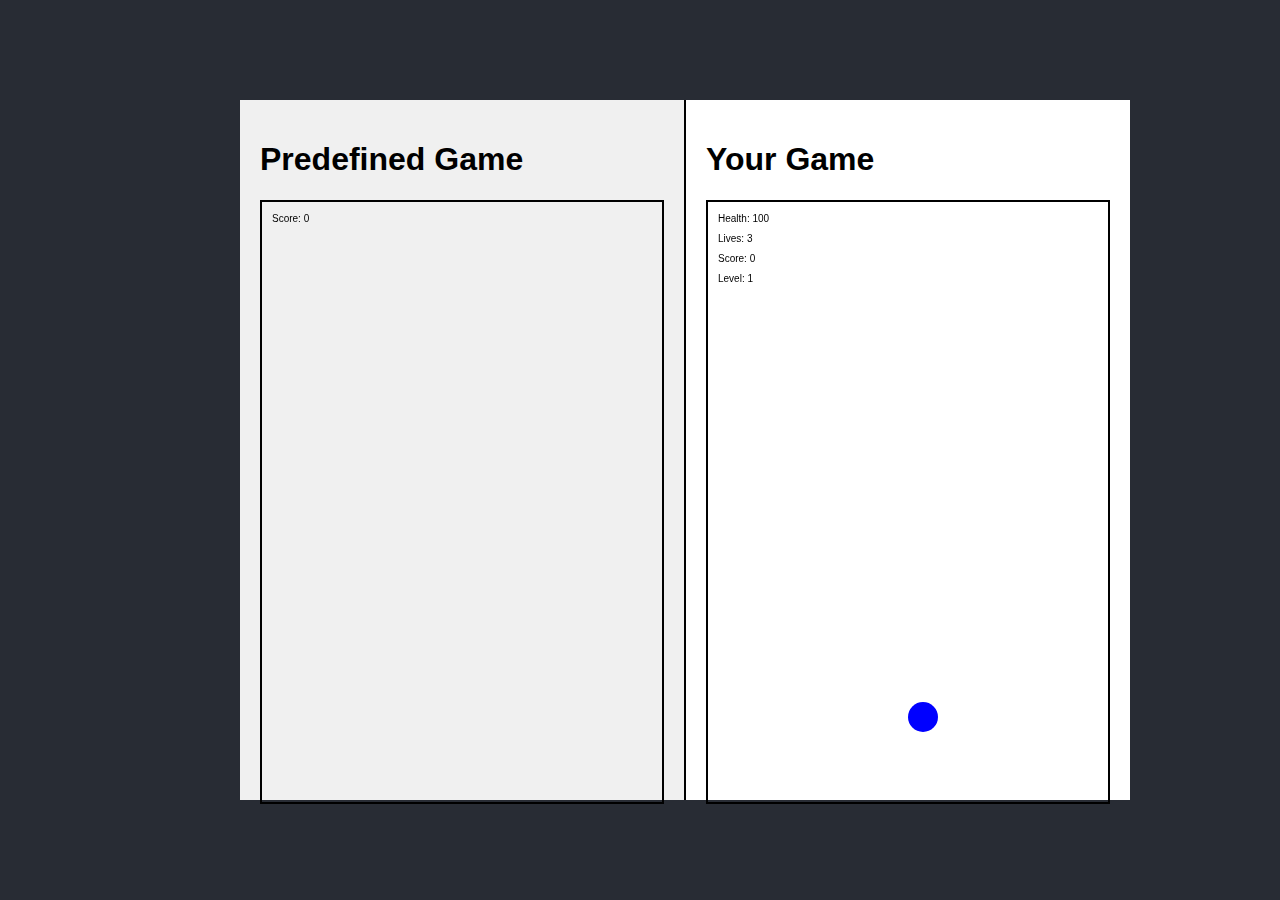
<file: duel_game.html>
<!DOCTYPE html>
<html lang="en">
<head>
    <meta charset="UTF-8">
    <meta name="viewport" content="width=device-width, initial-scale=1.0">
    <title>Shape Shifting Duel Game</title>
    <style>
        body {
            margin: 0;
            font-family: Arial, sans-serif;
            display: flex;
            justify-content: center;
            align-items: center;
            height: 100vh;
            background-color: #282c34;
        }

        .container {
            display: flex;
            width: 800px;
            height: 700px;
        }

        .predefined-game, .user-game {
            flex: 1;
            padding: 20px;
            box-sizing: border-box;
        }

        .predefined-game {
            background-color: #f0f0f0;
            border-right: 2px solid #000;
        }

        .user-game {
            background-color: #ffffff;
        }

        canvas {
            border: 2px solid #000;
        }
    </style>
</head>
<body>
    <div class="container">
        <div class="predefined-game" id="predefinedGame">
            <h1>Predefined Game</h1>
            <canvas id="predefinedCanvas" width="400" height="600"></canvas>
        </div>
        <div class="user-game" id="userGame">
            <h1>Your Game</h1>
            <canvas id="userCanvas" width="400" height="600"></canvas>
        </div>
    </div>
    <script src="duel_game.js"></script>
</body>
</html>
</file>
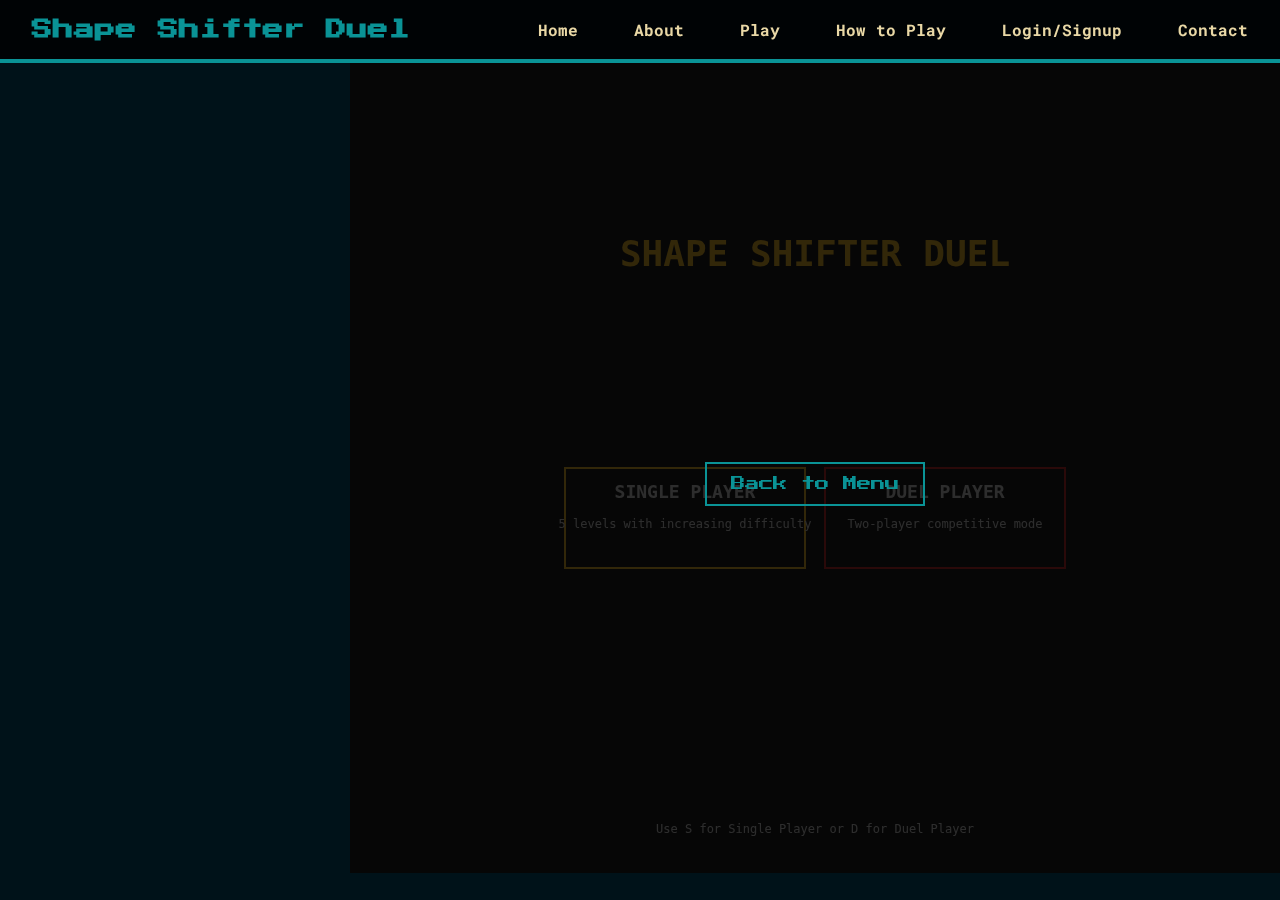
<file: game.html>
<!DOCTYPE html>
<html lang="en">
<head>
    <meta charset="UTF-8">
    <meta name="viewport" content="width=device-width, initial-scale=1.0">
    <title>Shape Shifter Duel - Game</title>
    <link rel="stylesheet" href="styles.css">
    <link href="https://fonts.googleapis.com/css2?family=Press+Start+2P&family=Roboto+Mono&display=swap" rel="stylesheet">
</head>
<body class="game-active">
    <header>
        <div class="logo-container">
            <h1 class="site-title">Shape Shifter Duel</h1>
        </div>
        <nav>
            <ul class="nav-links">
                <li><a href="index.html">Home</a></li>
                <li><a href="about.html">About</a></li>
                <li><a href="play.html">Play</a></li>
                <li><a href="how-to-play.html">How to Play</a></li>
                <li><a href="login.html">Login/Signup</a></li>
                <li><a href="contact.html">Contact</a></li>
            </ul>
        </nav>
    </header>

    <main class="fullscreen-game">
        <div class="game-view">
            <canvas id="gameCanvas"></canvas>
            <div class="game-overlay" id="game-overlay">
                <div id="game-message"></div>
                <button id="back-btn" class="btn btn-secondary">Back to Menu</button>
            </div>
        </div>
    </main>

   <!-- Game Scripts -->
   <script src="gameColors.js"></script>
   <script src="level.js"></script>
   <script src="gameUI.js"></script>
   <script src="levelTransition.js"></script>
   <script src="combatMode.js"></script>
   <script src="duelMode.js"></script>
   <script src="game.js"></script>
   
   <script>
       // Game interface handling
       document.addEventListener('DOMContentLoaded', function() {
           // Get elements
           const singlePlayerBtn = document.getElementById('single-player-btn');
           const duelPlayerBtn = document.getElementById('duel-player-btn');
           const startGameBtn = document.getElementById('start-game-btn');
           const backBtn = document.getElementById('back-btn');
           const levelButtons = document.querySelectorAll('.level-btn');
           const playerTwo = document.querySelector('.player-two');
           const gameCanvas = document.getElementById('gameCanvas');
           const gameOverlay = document.getElementById('game-overlay');
           const gameStatus = document.getElementById('game-status');
           const welcomeMessage = document.getElementById('welcome-message');
           
           // Set initial game mode and level
           let gameMode = 'single';
           let selectedLevel = 1;
           
           // Check if user is logged in (from localStorage)
           const user = localStorage.getItem('currentUser');
           if (user) {
               try {
                   const userData = JSON.parse(user);
                   welcomeMessage.textContent = `Welcome, ${userData.username}!`;
               } catch (e) {
                   welcomeMessage.textContent = '';
               }
           }
           
           // Set canvas to full size
           function resizeCanvas() {
               const gameView = document.querySelector('.game-view');
               gameCanvas.width = gameView.offsetWidth;
               gameCanvas.height = gameView.offsetHeight;
           }
           
           // Initial resize and on window resize
           resizeCanvas();
           window.addEventListener('resize', resizeCanvas);
           
           // Mode selection
           singlePlayerBtn.addEventListener('click', function() {
               gameMode = 'single';
               singlePlayerBtn.classList.add('active');
               duelPlayerBtn.classList.remove('active');
               playerTwo.style.display = 'none';
               document.getElementById('level-selector').style.display = 'block';
           });
           
           duelPlayerBtn.addEventListener('click', function() {
               gameMode = 'duel';
               duelPlayerBtn.classList.add('active');
               singlePlayerBtn.classList.remove('active');
               playerTwo.style.display = 'block';
               document.getElementById('level-selector').style.display = 'block';
           });
           
           // Level selection
           levelButtons.forEach(button => {
               button.addEventListener('click', function() {
                   selectedLevel = parseInt(this.getAttribute('data-level'));
                   levelButtons.forEach(btn => btn.classList.remove('active'));
                   this.classList.add('active');
               });
           });
           
           // Activate first level button by default
           levelButtons[0].classList.add('active');
           
           // Start game
           startGameBtn.addEventListener('click', function() {
               const gameModeSelector = document.querySelector('.game-mode-selector');
               gameModeSelector.style.display = 'none';
               gameOverlay.style.display = 'none';
               
               // Initialize game with selected mode and level
               if (gameMode === 'single') {
                   // Initialize single player game at specific level
                   window.game.startSinglePlayerGame(selectedLevel);
               } else {
                   // Initialize duel mode
                   window.game.startDuelGame(selectedLevel);
               }
               
               // Add game-active class to hide footer during gameplay
               document.body.classList.add('game-active');
               
               // Focus on canvas for keyboard input
               gameCanvas.focus();
           });
           
           // Back button
           backBtn.addEventListener('click', function() {
               const gameModeSelector = document.querySelector('.game-mode-selector');
               gameModeSelector.style.display = 'block';
               gameOverlay.style.display = 'none';
               
               // Stop the current game
               if (window.game) {
                   window.game.stopGame();
               }
               
               // Remove game-active class to show footer again
               document.body.classList.remove('game-active');
           });
           
           // Hide overlay initially
           gameOverlay.style.display = 'none';
           
           // Global event to show game over
           window.addEventListener('game-over', function(e) {
               gameOverlay.style.display = 'flex';
               document.getElementById('game-message').textContent = e.detail.message;
           });
       });
   </script>
</body>
</html>
</file>
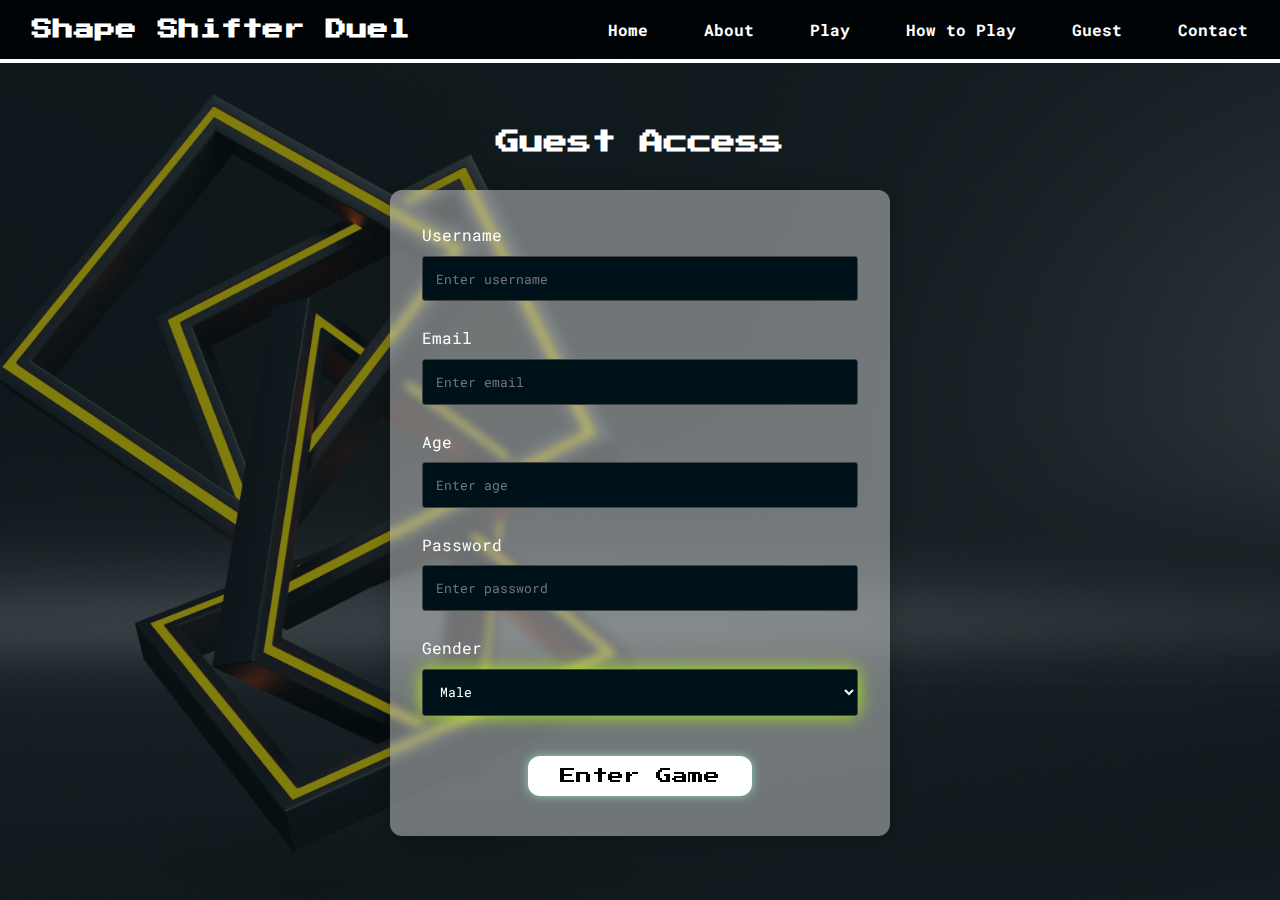
<file: login.html>
<!DOCTYPE html>
<html lang="en">
<head>
  <meta charset="UTF-8" />
  <meta name="viewport" content="width=device-width, initial-scale=1.0"/>
  <title>Shape Shifter Duel - Guest Access</title>
  <link rel="stylesheet" href="styles.css"/>
  <link href="https://fonts.googleapis.com/css2?family=Press+Start+2P&family=Roboto+Mono&display=swap" rel="stylesheet"/>
  <style>
    :root {
      --primary-color: #001219;
      --accent-color: #ffffff;
      --text-color: #ffffff;
      --health-red: #9B2226;
      --success-green: #94D2BD;
      --link-hover: #EE9B00;
      --background-dark: #001219;
      --text-light: #ffffff;
      --warning-yellow: #CA6702;
      --danger-red: #ffffff;
    }
    input[type="text"],
input[type="email"],
input[type="number"],
input[type="password"],
select {
  transition: all 0.3s ease;
  background-color: var(--primary-color);
  color: var(--text-color);
  border: 1px solid #000000;
  font-family: 'Roboto Mono', monospace;
  padding: 0.8rem;
  border-radius: 6px;
  width: 100%;
}

input:focus,
input:valid,
select:focus,
select:valid {
  background-color: #ffffff;
  box-shadow: 0 0 18px rgb(187, 255, 0);
  border: 3px solid var(--success-green);
  outline:#ffffff;
}
input[type="text"],
input[type="email"],
input[type="number"],
input[type="password"],
select {
  transition: all 0.3s ease;
  background-color: var(--primary-color);
  color: var(--text-color);
  border: 1px solid #000000;
  font-family: 'Roboto Mono', monospace;
  padding: 0.8rem;
  border-radius: 6px;
  width: 100%;
}

/* When focused OR filled */
input:focus,
input:not(:placeholder-shown),
select:focus,
select:valid {
  background-color: #e5ffcc;
  box-shadow: 0 0 18px rgba(187, 255, 0, 0.8);
  border: 3px solid var(--success-green);
  outline: none;
}
.form-actions {
  display: flex;
  justify-content: center;
  margin-top: 1rem;
}

.btn.btn-primary {
  padding: 0.75rem 2rem;
  font-size: 1rem;
  border-radius: 12px;
  cursor: pointer;
  background-color: rgb(255, 255, 255);
  color: #000;
  font-family: 'Press Start 2P', cursive;
  border: none;
  transition: all 0.3s ease;
  box-shadow: 0 0 10px var(--success-green);
}

.btn.btn-primary:hover {
  transform: scale(1.5);
  box-shadow: 0 0 20px gold;
  background-color: rgb(0, 98, 85);
}

.btn.btn-primary:active {
  transform: scale(0.95);
  box-shadow: 0 0 25px #bbff00;
  background-color: #bbff00;
  color: #000;
}


  </style>
</head>
<body>
  <header>
    <div class="logo-container">
      <h1 class="site-title">Shape Shifter Duel</h1>
    </div>
    <nav>
      <ul class="nav-links">
        <li><a href="index.html">Home</a></li>
        <li><a href="about.html">About</a></li>
        <li><a href="play.html">Play</a></li>
        <li><a href="how-to-play.html">How to Play</a></li>
        <li><a href="login.html" class="active">Guest</a></li>
        <li><a href="contact.html">Contact</a></li>
      </ul>
    </nav>
  </header>

  <main style="position: relative; overflow: hidden;">
    <div style="
      position: absolute;
      top: 0; left: 0; right: 0; bottom: 0;
      background-image: url('modern-geometric.jpg');
      background-size: cover;
      background-position: center;
      background-repeat: no-repeat;
      background-color: beige;
      background-attachment: fixed;
      opacity: 0.5;
      z-index: 0;
    "></div>

    <section class="auth-section" style="position: relative; z-index: 1;">
      <div class="container">
        <h2>Guest Access</h2>

        <div class="auth-container" style="
          background: rgba(255, 255, 255, 0.4);
          padding: 2rem;
          border-radius: 12px;
          box-shadow: 0 0 20px rgba(0, 0, 0, 0.2);
          max-width: 500px;
          margin: 0 auto;
          backdrop-filter: blur(4px);
        ">
         <form id="guest-form" style="display: flex; flex-direction: column; gap: 0rem;">
            <div class="form-group">
              <label for="guest-username">Username</label>
              <input type="text" id="guest-username" name="username" placeholder="Enter username" required>
            </div>
          
            <div class="form-group">
              <label for="guest-email">Email</label>
              <input type="email" id="guest-email" name="email" placeholder="Enter email" required>
            </div>
          
            <div class="form-group" style="display: flex; flex-direction: column;">
              <label for="guest-age">Age</label>
              <input type="number" id="guest-age" name="age" placeholder="Enter age" required min="1"
                style="width: 200px; padding: 0.5rem; border-radius: 8px; border: 1px solid #000000;width: 100%;
                padding: 0.8rem;
                background-color: var(--primary-color);
                border: 1px solid #444;
                color: var(--text-color);
                border-radius: 3px;
                font-family: 'Roboto Mono', monospace;">
            </div>
          
            <div class="form-group">
              <label for="guest-password">Password</label>
              <input type="password" id="guest-password" name="password" placeholder="Enter password" required>
            </div>
          
            <div class="form-group">
              <label for="guest-gender">Gender</label>
              <select id="guest-gender" name="gender" required style="padding: 0.5rem; border-radius: 8px;width: 100%;
              padding: 0.8rem;
              background-color: var(--primary-color);
              border: 1px solid #444;
              color: var(--text-color);
              border-radius: 3px;
              font-family: 'Roboto Mono', monospace;">
                <option value="male">Male</option>
                <option value="female">Female</option>
                <option value="nonbinary">Non-binary</option>
                <option value="prefer-not">Prefer not to say</option>
              </select>
            </div>
          
            <div class="form-actions" style="text-align: center; margin-top: 0.5rem;">
              <button type="submit" class="btn btn-primary"
                style="align-items: center; justify-content: center; padding: 0.75rem 2rem; font-size: 1rem; border-radius: 12px; cursor: pointer;">
                Enter Game
              </button>
            </div>
          </form>
           
        </div>
      </div>
    </section>
  </main>

  <script>
    document.addEventListener('DOMContentLoaded', function () {
      const guestForm = document.getElementById('guest-form');

      guestForm.addEventListener('submit', function (e) {
        e.preventDefault();

        const username = document.getElementById('guest-username').value.trim();
        const email = document.getElementById('guest-email').value.trim();
        const age = document.getElementById('guest-age').value;
        const password = document.getElementById('guest-password').value;
        const gender = document.getElementById('guest-gender').value;

        if (!username || !email || !age || !password || !gender) {
          alert("Please fill in all fields.");
          return;
        }

        const guestUser = {
          id: 'guest_' + Date.now(),
          username,
          email,
          age,
          gender,
          password,
          level: 1,
          highScore: 0,
          guest: true
        };

        localStorage.setItem('currentUser', JSON.stringify(guestUser));

        // Redirect to the main page (or game)
        window.location.href = 'index.html';
      });
    });
  </script>
</body>
</html>
</file>
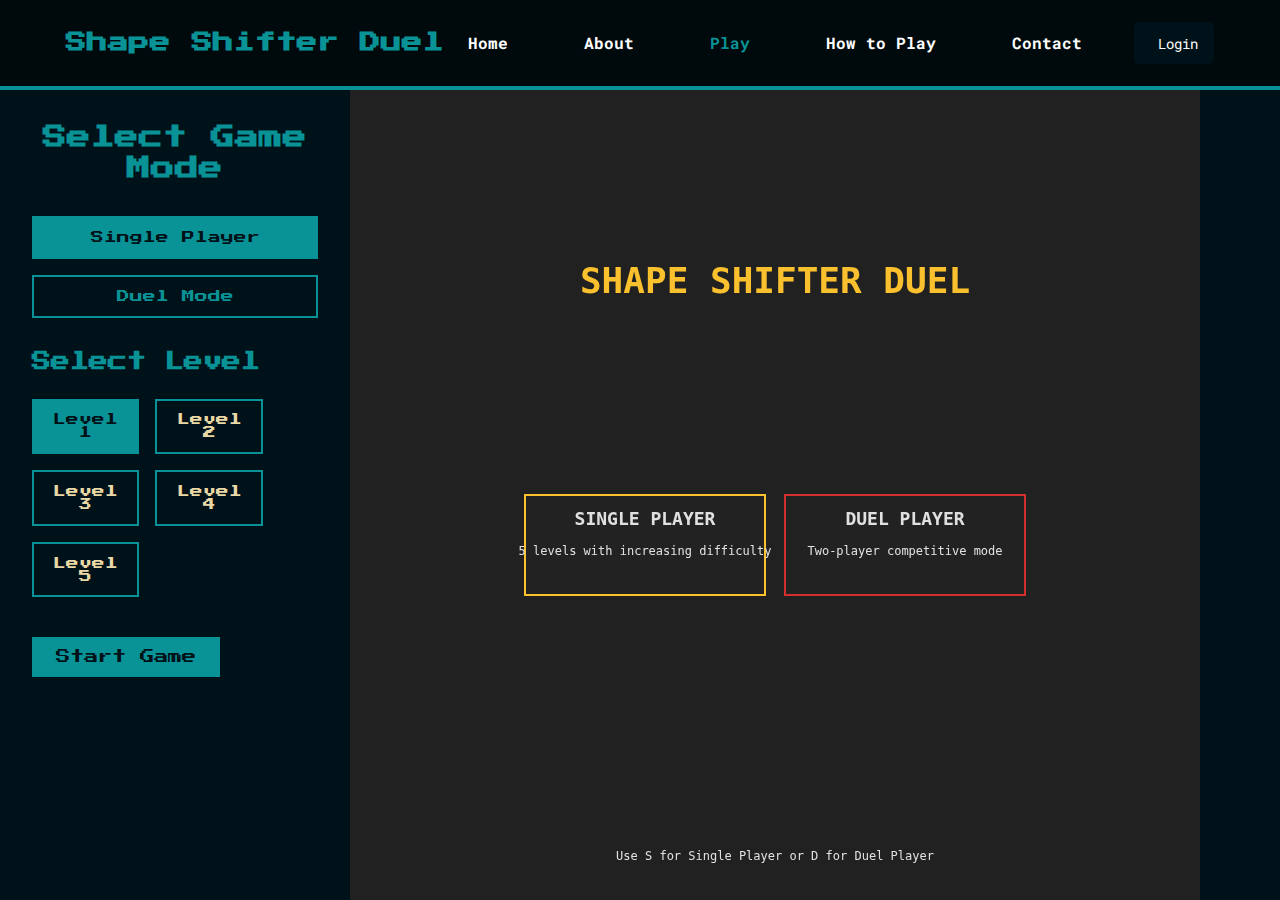
<file: play.html>
<!DOCTYPE html>
<html lang="en">
<head>
    <meta charset="UTF-8">
    <meta name="viewport" content="width=device-width, initial-scale=1.0">
    <title>Shape Shifter Duel - Play</title>
    <link rel="stylesheet" href="styles.css">
    <link href="https://fonts.googleapis.com/css2?family=Press+Start+2P&family=Roboto+Mono&display=swap" rel="stylesheet"><link href="https://fonts.googleapis.com/css2?family=Press+Start+2P&family=Roboto+Mono&display=swap" rel="stylesheet"> <link href="https://fonts.googleapis.com/css2?family=Press+Start+2P&family=Roboto+Mono&display=swap" rel="stylesheet">
    <link href="https://fonts.googleapis.com/css2?family=Press+Start+2P&family=Roboto+Mono&display=swap" rel="stylesheet">
    <link href="https://fonts.googleapis.com/css2?family=Press+Start+2P&family=Roboto&family=Dancing+Script&family=Pacifico&family=Great+Vibes&family=Satisfy&family=Allura&family=Brush+Script+MT&family=Lobster&family=Zapfino&display=swap" rel="stylesheet"/>
    <link href="https://fonts.googleapis.com/css2?family=Press+Start+2P&family=Russo+One&family=Orbitron&family=Bangers&family=VT323&family=Audiowide&family=Major+Mono+Display&family=Anton&display=swap" rel="stylesheet"/>
   <style>
        .user-info {
          display: flex;
          align-items: center;
          justify-content: flex-end;
        }

        .user-profile {
          display: none; /* Hidden by default */
          align-items: center;
          gap: 10px;
          position: relative;
        }

        .profile-img {
          width: 70px;
          height: 70px;
          right: 30px;
          border-radius: 50%;
          border: 3px solid #00ffae;
        }

        #profile-username {
          color: rgb(255, 255, 255);
          font-family:Georgia, 'Times New Roman', Times, serif;
          font-size: 1rem;
        }

        .dropdown {
          position: absolute;
          top: 100%;
          right: 0;
          background-color: #800080;
          color: #f9f9f9;
          border-radius: 6px;
          padding: 10px;
          display: none;
          flex-direction: column;
          gap: 20px;
          min-width: 160px;
          z-index: 1000;
          box-shadow: 0 4px 8px rgba(255, 255, 255);
        }

        .dropdown button,
        .dropdown span {
          color: white;
          background: none;
          border: none;
          cursor: pointer;
          font-family: 'Roboto', sans-serif;
        }

        .dropdown button:hover {
          color: #ffffff;
        }

        .dropdown .logout-btn {
          padding: 0.5rem 1rem;
          background-color: #ffffff;
          border: none;
          cursor: pointer;
          border-radius: 4px;
          color: black;
        }

        .dropdown .logout-btn:hover {
          background-color: #980000;
        }

        .profile-dropdown-btn.open {
          transform: rotate(180deg);
          transition: transform 0.3s ease;
        }

        header {
          background-color: rgba(0, 0, 0, 0.5);
          justify-content: center;
          padding: 10px;
        }

        .nav-links {
          list-style-type: none;
        }

        .nav-links li {
          display: inline;
          margin-right: 20px;
        }

        .nav-links a {
          color: white;
          text-decoration: none;
        }

        .login-link {
          color: white;
        }

        .dropdown.show {
          display: flex;
        }
        /* Updated Profile Username and Generation Styling */
        #profile-username {
          color: #ffffff;
            --primary-color: none;
          font-family: 'Audiowide', cursive;
          font-size: 1.2rem;
          text-shadow: 2px 2px 4px rgba(255, 255, 255, 0.4);
          padding-right: 10px;
          transition: color 0.3s ease, transform 0.3s ease;
        }

        #profile-username:hover {
          color: #51b004;
          transform: scale(1.1);
        }

        #profile-generation {
            font-family: 'Orbitron', sans-serif;
          font-size: 1rem;
          color: #f9f9f9;
          text-shadow: 1px 1px 2px rgba(0, 0, 0, 0.7);
          font-weight: 400;
          letter-spacing: 0.5px;
          transition: color 0.3s ease;
        }

        #profile-generation:hover {
          color: #ffcc00;
        }
    </style>
</head>
<body>
    <header style="height: 90px;">
        <div class="logo-container">
            <h1 class="site-title">Shape Shifter Duel</h1>
        </div>
            <nav>
                <ul class="nav-links">
                    <li><a href="index.html">Home</a></li>
                    <li><a href="about.html">About</a></li>
                    <li><a href="play.html" class="active">Play</a></li>
                    <li><a href="how-to-play.html">How to Play</a></li>
                    <li><a href="contact.html">Contact</a></li>
                </ul>
            </nav>
            <div class="user-dashboard" id="user-dashboard">
                <div class="user-info" id="user-info">
                    <div class="user-profile" id="user-profile">
                        <img id="profile-image" src="homepage11.jpg" alt="Profile Image" class="profile-img">
                        <div class="username-generation">
                            <span id="profile-username"></span>
                            <span id="profile-generation"></span>
                        </div>
                        <button class="profile-dropdown-btn">▼</button>
                        <div class="dropdown" id="profile-dropdown">
                            <span id="profile-generation-dropdown"></span>
                            <button class="logout-btn" onclick="logout()">Logout</button>
                        </div>
                    </div>
                    <div id="guest-info" style="display: block;">
                        <a href="login.html" class="login-link">Login</a>
                    </div>
                </div>
            </div>
        </header>
    

    <main class="fullscreen-game" style="margin-top:0px;margin-bottom:0px;margin-left: 0px;margin-right: 80px;padding-left: 0%;">
        <div class="game-mode-selector">
            <h2>Select Game Mode</h2>
            <div class="mode-buttons">
                <button id="single-player-btn" class="game-mode-btn active">Single Player</button>
                <button id="duel-player-btn" class="game-mode-btn">
                  <a href="duel_game.html" class="duel-link">Duel Mode</a></button>
                <!-- Link to redirect to Duel Game page -->
            </div>
            
            <div class="level-selector" id="level-selector">
                <h3>Select Level</h3>
                <div class="level-buttons">
                    <button class="level-btn" data-level="1">Level 1</button>
                    <button class="level-btn" data-level="2">Level 2</button>
                    <button class="level-btn" data-level="3">Level 3</button>
                    <button class="level-btn" data-level="4">Level 4</button>
                    <button class="level-btn" data-level="5">Level 5</button>
                </div>
            </div>
                
                <button id="start-game-btn" class="btn btn-primary">Start Game</button>
                <p class="game-status" id="game-status"></p>
            </div>
        </div>
        
        <div class="game-view">
            <canvas id="gameCanvas"></canvas>
            <div class="game-overlay" id="game-overlay">
                <div id="welcome-message"></div>
                <div id="game-message"></div>
                <button id="back-btn" class="btn btn-secondary">Back to Menu</button>
            </div>
        </div>
    </main>
    <!-- Game Scripts -->
    <script src="gameColors.js"></script>
    <script src="level.js"></script>
    <script src="gameUI.js"></script>
    <script src="levelTransition.js"></script>
    <script src="combatMode.js"></script>
    <script src="duelMode.js"></script>
    <script src="game.js"></script>
    
    <script>
        // Game interface handling
        document.addEventListener('DOMContentLoaded', function() {
            // Get elements
            const singlePlayerBtn = document.getElementById('single-player-btn');
            const duelPlayerBtn = document.getElementById('duel-player-btn');
            const startGameBtn = document.getElementById('start-game-btn');
            const backBtn = document.getElementById('back-btn');
            const levelButtons = document.querySelectorAll('.level-btn');
            const playerTwo = document.querySelector('.player-two');
            const gameCanvas = document.getElementById('gameCanvas');
            const gameOverlay = document.getElementById('game-overlay');
            const gameStatus = document.getElementById('game-status');
            const welcomeMessage = document.getElementById('welcome-message');
            
            // Set initial game mode and level
            let gameMode = 'single';
            let selectedLevel = 1;
            
            // Check if user is logged in (from localStorage)
            const user = localStorage.getItem('currentUser');
            if (user) {
                try {
                    const userData = JSON.parse(user);
                    welcomeMessage.textContent = `Welcome, ${userData.username}!`;
                } catch (e) {
                    welcomeMessage.textContent = '';
                }
            }
            
            // Set canvas to full size
            function resizeCanvas() {
                const gameView = document.querySelector('.game-view');
                gameCanvas.width = gameView.offsetWidth;
                gameCanvas.height = gameView.offsetHeight;
            }
            
            // Initial resize and on window resize
            resizeCanvas();
            window.addEventListener('resize', resizeCanvas);
            
            // Mode selection
            singlePlayerBtn.addEventListener('click', function() {
                gameMode = 'single';
                singlePlayerBtn.classList.add('active');
                duelPlayerBtn.classList.remove('active');
                playerTwo.style.display = 'none';
                document.getElementById('level-selector').style.display = 'block';
            });
            
            duelPlayerBtn.addEventListener('click', function() {
                gameMode = 'duel';
                duelPlayerBtn.classList.add('active');
                singlePlayerBtn.classList.remove('active');
                playerTwo.style.display = 'block';
                document.getElementById('level-selector').style.display = 'block';
            });
            
            // Level selection
            levelButtons.forEach(button => {
                button.addEventListener('click', function() {
                    selectedLevel = parseInt(this.getAttribute('data-level'));
                    levelButtons.forEach(btn => btn.classList.remove('active'));
                    this.classList.add('active');
                });
            });
            
            // Activate first level button by default
            levelButtons[0].classList.add('active');
            
            // Start game
            startGameBtn.addEventListener('click', function() {
                const gameModeSelector = document.querySelector('.game-mode-selector');
                gameModeSelector.style.display = 'none';
                gameOverlay.style.display = 'none';
                
                // Initialize game with selected mode and level
                if (gameMode === 'single') {
                    // Initialize single player game at specific level
                    window.game.startSinglePlayerGame(selectedLevel);
                } else {
                    // Initialize duel mode
                    window.game.startSinglePlayerGame(selectedLevel);
                }
                
                // Add game-active class to hide footer during gameplay
                document.body.classList.add('game-active');
                
                // Focus on canvas for keyboard input
                gameCanvas.focus();
            });
            
            // Back button
            backBtn.addEventListener('click', function() {
                const gameModeSelector = document.querySelector('.game-mode-selector');
                gameModeSelector.style.display = 'block';
                gameOverlay.style.display = 'none';
                
                // Stop the current game
                if (window.game) {
                    window.game.stopGame();
                }
                
                // Remove game-active class to show footer again
                document.body.classList.remove('game-active');
            });
            
            // Hide overlay initially
            gameOverlay.style.display = 'none';
            
            // Global event to show game over
            window.addEventListener('game-over', function(e) {
                gameOverlay.style.display = 'flex';
                document.getElementById('game-message').textContent = e.detail.message;
            });
        });
    </script> <script>
        function updateUserDisplay() {
            const currentUser = localStorage.getItem('currentUser');
            const guestInfo = document.getElementById('guest-info');
            const userProfile = document.getElementById('user-profile');
            const profileImage = document.getElementById('profile-image');
            const profileUsername = document.getElementById('profile-username');
            const profileAge = document.getElementById('profile-age');
            const profileGender = document.getElementById('profile-gender');
            const profileDropdown = document.getElementById('profile-dropdown');
            const profileDropdownBtn = document.querySelector('.profile-dropdown-btn');

            if (currentUser) {
                guestInfo.style.display = 'none';
                userProfile.style.display = 'flex';
                const user = JSON.parse(currentUser);
                profileImage.src = user.profileImage;
                profileUsername.textContent = user.username;
                profileAge.textContent = `Age: ${user.age}`;
                profileGender.textContent = `Gender: ${user.gender}`;

                // Open dropdown when button is clicked
                profileDropdownBtn.addEventListener('click', function () {
                    profileDropdown.classList.toggle('show');
                    profileDropdownBtn.classList.toggle('open');
                });
            } else {
                // Hide dropdown and reset button state when logged out
                profileDropdown.classList.remove('show');
                profileDropdownBtn.classList.remove('open');
                guestInfo.style.display = 'block';
                userProfile.style.display = 'none';
            }
        }

        function logout() {
            localStorage.removeItem('currentUser');
            updateUserDisplay();
        }

        window.onload = updateUserDisplay;
    </script> <script>
        function updateUserDisplay() {
            const currentUser = localStorage.getItem('currentUser');
            const guestInfo = document.getElementById('guest-info');
            const userProfile = document.getElementById('user-profile');
            const profileImage = document.getElementById('profile-image');
            const profileUsername = document.getElementById('profile-username');
            const profileAge = document.getElementById('profile-age');
            const profileGender = document.getElementById('profile-gender');
            const profileDropdown = document.getElementById('profile-dropdown');
            const profileDropdownBtn = document.querySelector('.profile-dropdown-btn');

            if (currentUser) {
                guestInfo.style.display = 'none';
                userProfile.style.display = 'flex';
                const user = JSON.parse(currentUser);
                profileImage.src = user.profileImage;
                profileUsername.textContent = user.username;
                profileAge.textContent = `Age: ${user.age}`;
                profileGender.textContent = `Gender: ${user.gender}`;

                // Open dropdown when button is clicked
                profileDropdownBtn.addEventListener('click', function () {
                    profileDropdown.classList.toggle('show');
                    profileDropdownBtn.classList.toggle('open');
                });
            } else {
                // Hide dropdown and reset button state when logged out
                profileDropdown.classList.remove('show');
                profileDropdownBtn.classList.remove('open');
                guestInfo.style.display = 'block';
                userProfile.style.display = 'none';
            }
        }

        function logout() {
            localStorage.removeItem('currentUser');
            updateUserDisplay();
        }

        window.onload = updateUserDisplay;
    </script>
    <script>
        // Adjusted to use age instead of birth year
        function getGeneration(age) {
          const currentYear = new Date().getFullYear();
          const birthYear = currentYear - age; // Calculate birth year from age
          
          if (birthYear >= 1901 && birthYear <= 1927) return "The Greatest Generation";
          if (birthYear >= 1928 && birthYear <= 1945) return "The Silent Generation";
          if (birthYear >= 1946 && birthYear <= 1964) return "Baby Boomers";
          if (birthYear >= 1965 && birthYear <= 1980) return "Gen X";
          if (birthYear >= 1981 && birthYear <= 1996) return "Millennials";
          if (birthYear >= 1997 && birthYear <= 2012) return "Gen Z";
          if (birthYear >= 2013 && birthYear <= 2025) return "Gen Alpha";
          if (birthYear >= 2025 && birthYear <= 2039) return "Gen Beta";
          return "Unknown Generation";
        }
      
        // Function to update user display
        function updateUserDisplay() {
          const currentUser = localStorage.getItem('currentUser');
          const guestInfo = document.getElementById('guest-info');
          const userProfile = document.getElementById('user-profile');
          const profileUsername = document.getElementById('profile-username');
          const profileGeneration = document.getElementById('profile-generation');
          const profileGenerationDropdown = document.getElementById('profile-generation-dropdown');
          const profileDropdown = document.getElementById('profile-dropdown');
          const profileDropdownBtn = document.querySelector('.profile-dropdown-btn');

          if (currentUser) {
            guestInfo.style.display = 'none';
            userProfile.style.display = 'flex';
            const user = JSON.parse(currentUser);
            
            // Set profile image if available, otherwise use default
            profileUsername.textContent = user.username;
            
            // Use age instead of birth year
            const age = user.age || 25; // Default age if not provided
            const generation = getGeneration(age);
            profileGeneration.textContent = generation;
            profileGenerationDropdown.textContent = generation;
          } else {
            profileDropdown.classList.remove('show');
            profileDropdownBtn.classList.remove('open');
            guestInfo.style.display = 'block';
            userProfile.style.display = 'none';
          }
        }
      
        // Logout function
        function logout() {
          localStorage.removeItem('currentUser');
          updateUserDisplay();
          // Optional: Redirect to home page after logout
          window.location.href = 'index.html';
        }
      
        // Handle dropdown click event
        document.addEventListener('click', function (event) {
          const profileDropdown = document.getElementById('profile-dropdown');
          const profileDropdownBtn = document.querySelector('.profile-dropdown-btn');
          const userProfile = document.getElementById('user-profile');
        
          if (userProfile.contains(event.target)) {
            if (event.target.classList.contains('profile-dropdown-btn')) {
              profileDropdown.classList.toggle('show');
              profileDropdownBtn.classList.toggle('open');
            }
          } else {
            profileDropdown.classList.remove('show');
            profileDropdownBtn.classList.remove('open');
          }
        });
      
        // On page load, update the user display
        window.onload = updateUserDisplay;
    </script>
</body>
</html>
</file>
<file: styles.css>
/* Global Styles */
:root {
    --primary-color: #001219;
    --accent-color: #0A9396;
    --text-color: #E9D8A6;
    --health-red: #9B2226;
    --success-green: #94D2BD;
    --link-hover: #EE9B00;
    --background-dark: #001219;
    --text-light: #E9D8A6;
    --warning-yellow: #CA6702;
    --danger-red: #ddfe00;
}

* {
    margin: 0;
    padding: 0;
    box-sizing: border-box;
}

body {
    font-family: 'Roboto Mono', monospace;
    background-color: var(--background-dark);
    color: var(--text-light);
    line-height: 1.6;
}

h1, h2, h3, h4 {
    font-family: 'Press Start 2P', cursive;
    line-height: 1.3;
    margin-bottom: 1rem;
}

h1 {
    font-size: 1.8rem;
}

h2 {
    font-size: 1.5rem;
    color: var(--accent-color);
    text-align: center;
    margin-bottom: 2rem;
}

h3 {
    font-size: 1.2rem;
    color: var(--accent-color);
}

h4 {
    font-size: 1rem;
    color: var(--text-color);
}

a {
    color: var(--accent-color);
    text-decoration: none;
    transition: color 0.3s;
}

a:hover {
    color: var(--link-hover);
}

ul {
    list-style-position: inside;
}

p {
    margin-bottom: 1rem;
}

.container {
    max-width: 1200px;
    margin: 0 auto;
    padding: 0 2rem;
}

section {
    padding: 4rem 0;
}

/* Buttons */
.btn {
    display: inline-block;
    padding: 0.8rem 1.5rem;
    font-family: 'Press Start 2P', cursive;
    font-size: 0.9rem;
    text-align: center;
    border: none;
    cursor: pointer;
    transition: all 0.3s;
    margin: 0.5rem 0;
}

.btn-primary {
    background-color: var(--accent-color);
    color: var(--primary-color);
}

.btn-primary:hover {
    background-color: #FFE566;
    color: var(--primary-color);
}

.btn-secondary {
    background-color: transparent;
    border: 2px solid var(--accent-color);
    color: var(--accent-color);
}

.btn-secondary:hover {
    background-color: var(--accent-color);
    color: var(--primary-color);
}

/* Header */
header {
    background-color: rgba(0, 0, 0, 0.8);
    padding: 1rem 0;
    border-bottom: 4px solid var(--accent-color);
    display: flex;
    justify-content: space-between;
    align-items: center;
    position: sticky;
    top: 0;
    z-index: 100;
}

.logo-container {
    margin-left: 2rem;
    text-align: center;
}

.site-title {
    color: var(--accent-color);
    font-size: 1.3rem;
    margin-bottom: 0;
    font-family: 'Press Start 2P', cursive;
}

.nav-links {
    display: flex;
    list-style: none;
    margin-right: 2rem;
    flex-wrap: wrap;
    padding: 0;
    justify-content: center;
    gap: 2rem;
}

.nav-links li {
    margin-left: 1.5rem;
}

.nav-links a {
    text-decoration: none;
    color: var(--text-light);
    font-weight: bold;
    transition: color 0.3s;
}

.nav-links a:hover,
.nav-links a.active {
    color: var(--accent-color);
}

/* User Dashboard */
.user-dashboard {
    margin-right: 2rem;
    position: relative;
}

.user-info {
    display: flex;
    align-items: center;
    gap: 0.5rem;
    cursor: pointer;
    padding: 0.5rem 1rem;
    background-color: var(--primary-color);
    border-radius: 5px;
    transition: all 0.3s;
}

.user-info:hover {
    background-color: rgba(255, 220, 0, 0.1);
}

.user-info p {
    margin: 0;
    color: var(--accent-color);
    font-weight: bold;
}

.login-link {
    color: var(--health-red);
    font-size: 0.9rem;
    margin-left: 0.5rem;
}

.user-dropdown {
    position: absolute;
    top: 100%;
    right: 0;
    width: 200px;
    background-color: var(--primary-color);
    border: 2px solid var(--accent-color);
    border-radius: 5px;
    padding: 1rem;
    z-index: 200;
    margin-top: 0.5rem;
}

.user-stats {
    margin-bottom: 1rem;
    border-bottom: 1px solid #444;
    padding-bottom: 1rem;
}

.user-stats p {
    margin: 0.5rem 0;
}

.user-stats strong {
    color: var(--accent-color);
}

.user-actions {
    display: flex;
    flex-direction: column;
    gap: 0.5rem;
}

.dropdown-link {
    display: block;
    padding: 0.5rem;
    text-align: center;
    border-radius: 3px;
    transition: all 0.3s;
}

.dropdown-link:first-child {
    background-color: var(--accent-color);
    color: var(--primary-color);
}

.dropdown-link:first-child:hover {
    background-color: #FFE566;
}

.dropdown-link:last-child {
    background-color: transparent;
    border: 1px solid var(--health-red);
    color: var(--health-red);
}

.dropdown-link:last-child:hover {
    background-color: var(--health-red);
    color: var(--text-color);
}

/* Footer */
footer {
    background-color: var(--secondary-color);
    padding: 2rem 0 1rem;
    border-top: 4px solid var(--accent-color);
}

.footer-content {
    display: flex;
    justify-content: space-between;
    margin-bottom: 2rem;
}

.footer-logo h3 {
    color: var(--accent-color);
}

.footer-links ul {
    list-style: none;
    display: flex;
    flex-wrap: wrap;
}

.footer-links li {
    margin-right: 1.5rem;
    margin-bottom: 0.5rem;
}

.copyright {
    text-align: center;
    font-size: 0.8rem;
    color: #777;
}


/* Edited Snippet additions start here */

/* Base styles */

/* Header Styles */


/* Footer Styles */
.game-footer {
  background-color: var(--primary-color);
  padding: 2rem 0;
  margin-top: 2rem;
}

.footer-grid {
  display: grid;
  grid-template-columns: repeat(auto-fit, minmax(250px, 1fr));
  gap: 2rem;
  padding: 0 2rem;
}

.footer-section {
  padding: 1rem;
}

.footer-section h3 {
  color: var(--accent-color);
  margin-bottom: 1rem;
}

.footer-links {
  list-style: none;
  padding: 0;
}

.footer-links li {
  margin-bottom: 0.5rem;
}

.footer-links a {
  color: var(--text-light);
  text-decoration: none;
  transition: color 0.3s;
}

.footer-links a:hover {
  color: var(--accent-color);
}

.social-icons {
  display: flex;
  gap: 1rem;
}

.social-icons a {
  color: var(--text-light);
  font-size: 1.5rem;
  transition: color 0.3s;
}

.newsletter-form {
  display: flex;
  gap: 1rem;
}

.newsletter-form input {
  padding: 0.5rem;
  border: none;
  border-radius: 4px;
}

.newsletter-form button {
  background-color: var(--accent-color);
  color: white;
  border: none;
  padding: 0.5rem 1rem;
  border-radius: 4px;
  cursor: pointer;
}

/* Dashboard Styles */
.dashboard {
  padding: 2rem;
  display: grid;
  grid-template-columns: 300px 1fr;
  gap: 2rem;
}

.player-info {
  background: rgba(0, 0, 0, 0.5);
  padding: 1.5rem;
  border-radius: 8px;
}

.avatar {
  width: 100px;
  height: 100px;
  border-radius: 50%;
  margin-bottom: 1rem;
}

.shape-panel {
  display: grid;
  gap: 1rem;
  margin: 1rem 0;
}

.shape-btn {
  display: flex;
  align-items: center;
  gap: 1rem;
  padding: 0.8rem;
  background: rgba(255, 255, 255, 0.1);
  border: none;
  color: white;
  border-radius: 4px;
  cursor: pointer;
  transition: background 0.3s;
}

.shape-btn:hover {
  background: rgba(255, 255, 255, 0.2);
}

.status-display {
  background: rgba(0, 0, 0, 0.5);
  padding: 1.5rem;
  border-radius: 8px;
  margin-top: 1rem;
}

.progress-bar {
  height: 20px;
  background: rgba(255, 255, 255, 0.1);
  border-radius: 10px;
  overflow: hidden;
  margin: 1rem 0;
}

.progress-fill {
  height: 100%;
  background: var(--accent-color);
  width: 50%;
  transition: width 0.3s;
}

.meter {
  display: flex;
  align-items: center;
  gap: 1rem;
  margin: 1rem 0;
}

.meter-bar {
  flex: 1;
  height: 15px;
  background: rgba(255, 255, 255, 0.1);
  border-radius: 8px;
  overflow: hidden;
}

.meter-fill {
  height: 100%;
  background: var(--success-green);
  width: 70%;
}

.cooldown-ring {
  width: 40px;
  height: 40px;
  border-radius: 50%;
  border: 3px solid var(--accent-color);
  position: relative;
}

.controls-guide {
  background: rgba(0, 0, 0, 0.5);
  padding: 1rem;
  border-radius: 8px;
  margin-top: 1rem;
}

.key {
  background: rgba(255, 255, 255, 0.1);
  padding: 0.3rem 0.6rem;
  border-radius: 4px;
  margin: 0 0.3rem;
}

/* Home Page */
.hero {
    padding: 6rem 0;
    background-color: var(--secondary-color);
    position: relative;
    overflow: hidden;
}

.hero::after {
    content: '';
    position: absolute;
    top: 0;
    left: 0;
    right: 0;
    bottom: 0;
 z-index: 1;
}

.hero .container {
    position: relative;
    z-index: 2;
    display: flex;
    justify-content: space-between;
    align-items: center;
}

.hero-content {
    flex: 0 0 50%;
}

.hero-content h2 {
    font-size: 2rem;
    margin-bottom: 1.5rem;
    text-align: left;
}

.hero-content p {
    font-size: 1.2rem;
    margin-bottom: 2rem;
}

.cta-buttons {
    display: flex;
    gap: 1rem;
}

.hero-image {
    flex: 0 0 40%;
    display: flex;
    justify-content: center;
    align-items: center;
}

.game-preview {
    width: 300px;
    height: 300px;
    border: 3px solid var(--accent-color);
    position: relative;
    overflow: hidden;
}

.shape {
    position: absolute;
    width: 40px;
    height: 40px;
    animation: float 3s infinite ease-in-out;
}

.circle {
    background-color: #39CCCC;
    border-radius: 50%;
    top: 30%;
    left: 20%;
    animation-delay: 0s;
}

.triangle {
    width: 0;
    height: 0;
    border-left: 25px solid transparent;
    border-right: 25px solid transparent;
    border-bottom: 40px solid #3D9970;
    background-color: transparent;
    top: 50%;
    right: 20%;
    animation-delay: 1s;
}

.cube {
    background-color: #B10DC9;
    top: 70%;
    left: 40%;
    animation-delay: 2s;
}

@keyframes float {
    0%, 100% {
        transform: translateY(0);
    }
    50% {
        transform: translateY(-20px);
    }
}

.features-preview {
    padding: 4rem 0;
}

.features {
    display: flex;
    flex-wrap: wrap;
    justify-content: space-between;
    gap: 2rem;
}

.feature {
    flex: 1 1 300px;
    background-color: var(--secondary-color);
    padding: 2rem;
    border-radius: 5px;
    border-left: 4px solid var(--accent-color);
    transition: transform 0.3s;
}

.feature:hover {
    transform: translateY(-5px);
}

.testimonials {
    background-color: var(--secondary-color);
    padding: 4rem 0;
}

.testimonial-grid {
    display: flex;
    flex-wrap: wrap;
    gap: 2rem;
    justify-content: space-between;
}

.testimonial {
    flex: 1 1 300px;
    background-color: var(--primary-color);
    padding: 2rem;
    border-radius: 5px;
    position: relative;
}

.testimonial::before {
    content: '"';
    position: absolute;
    top: -15px;
    left: 20px;
    font-size: 3rem;
    color: var(--accent-color);
    font-family: serif;
}

.author {
    text-align: right;
    font-style: italic;
    color: var(--accent-color);
}

/* Play Page */
.fullscreen-game {
    display:flex;
    position: relative;
   
}

.game-mode-selector {
    width: 350px;
    padding: 2rem;
    position: absolute;
    top: 0;
    left: 0;
    bottom: 0;
    z-index: 10;
    overflow-y: auto;
}

.game-view {
    flex-grow: 1;
    margin-left: 350px;
    position: relative;
    width: calc(100% - 850px);
    height: calc(100vh - 90px);
    overflow: hidden;
}

#gameCanvas {
    width: 100%;
    height: 100%;
    background-color: var(--primary-color);
    display: block;
}

.game-overlay {
    position: absolute;
    top: 0;
    left: 0;
    width: 100%;
    height: 100%;
    background-color: rgba(0, 0, 0, 0.8);
    display: flex;
    flex-direction: column;
    justify-content: center;
    align-items: center;
    z-index: 20;
    padding: 2rem;
    text-align: center;
}

#welcome-message {
    color: var(--accent-color);
    font-size: 1.2rem;
    margin-bottom: 1rem;
}

#game-message {
    color: var(--text-color);
    font-size: 1.5rem;
    margin-bottom: 2rem;
    font-family: 'Press Start 2P', cursive;
}

.mode-buttons, .level-buttons {
    display: flex;
    flex-wrap: wrap;
    gap: 1rem;
    margin: 1.5rem 0 2rem;
}

.game-mode-btn, .level-btn {
    padding: 0.8rem 1.2rem;
    background-color: var(--primary-color);
    color: var(--text-color);
    border: 2px solid var(--accent-color);
    cursor: pointer;
    transition: all 0.3s;
    font-family: 'Press Start 2P', cursive;
    font-size: 0.8rem;
    flex: 1 1 auto;
}

.game-mode-btn.active, .level-btn.active {
    background-color: var(--accent-color);
    color: var(--primary-color);
}

.level-btn {
    flex: 0 0 calc(33.333% - 1rem);
    text-align: center;
}

.level-selector {
    margin-bottom: 2rem;
}

.player-controls {
    margin-top: 2rem;
}

.player-controls-info {
    display: flex;
    flex-direction: column;
    gap: 1.5rem;
    margin-bottom: 2rem;
}

.player-one, .player-two {
    background-color: var(--primary-color);
    padding: 1rem;
    border-radius: 5px;
    border-left: 4px solid var(--accent-color);
}

.player-controls h4 {
    color: var(--accent-color);
    margin-bottom: 0.8rem;
}

.player-controls ul {
    list-style-type: none;
}

.player-controls li {
    margin-bottom: 0.8rem;
}

.player-controls strong {
    color: var(--accent-color);
}

.game-status {
    margin-top: 1rem;
    color: var(--health-red);
}

/* Additional responsive styles for the game page */
@media screen and (max-width: 992px) {
    .fullscreen-game {
        flex-direction: column;
    }

    .game-mode-selector {
        width: 100%;
        position: relative;
        border-right: none;
        border-bottom: 4px solid var(--accent-color);
    }

    .game-view {
        margin-left: 0;
        width: 100%;
        height: 500px;
    }
}

@media screen and (max-width: 600px) {
    .mode-buttons {
        flex-direction: column;
    }

    .level-btn {
        flex: 0 0 calc(50% - 0.5rem);
    }
}

/* About Page */
.about-section {
    padding: 4rem 0;
}

.about-content {
    display: flex;
    flex-wrap: wrap;
    gap: 3rem;
}

.about-text {
    flex: 1 1 500px;
}

.about-features {
    flex: 1 1 400px;
}

.about-features ul {
    list-style-type: none;
}

.about-features li {
    margin-bottom: 1.5rem;
    padding-left: 1.5rem;
    position: relative;
}

.about-features li::before {
    content: '▶';
    position: absolute;
    left: 0;
    color: var(--accent-color);
}

.about-features strong {
    color: var(--accent-color);
}

/* How to Play Page */
.instructions-section {
    padding: 4rem 0;
}

.instruction-panel {
    background-color: var(--secondary-color);
    padding: 2rem;
    border-radius: 5px;
    margin-bottom: 3rem;
}

.instruction-grid {
    display: flex;
    flex-wrap: wrap;
    gap: 2rem;
    margin-top: 1.5rem;
}

.instruction-card {
    flex: 1 1 300px;
    background-color: var(--primary-color);
    padding: 1.5rem;
    border-radius: 5px;
    border-left: 4px solid var(--accent-color);
}

.controls-table {
    overflow-x: auto;
}

.controls-table table {
    width: 100%;
    border-collapse: collapse;
}

.controls-table th, .controls-table td {
    padding: 1rem;
    text-align: left;
    border-bottom: 1px solid #444;
}

.controls-table th {
    background-color: var(--primary-color);
    color: var(--accent-color);
}

kbd {
    background-color: var(--primary-color);
    border: 1px solid #444;
    border-radius: 3px;
    box-shadow: 0 1px 0 #444;
    color: var(--accent-color);
    display: inline-block;
    font-size: 0.9rem;
    line-height: 1;
    padding: 0.3rem 0.5rem;
    margin: 0 0.2rem;
}

.shape-info {
    display: flex;
    flex-wrap: wrap;
    gap: 2rem;
    margin: 2rem 0;
}

.shape-card {
    flex: 1 1 200px;
    display: flex;
    align-items: center;
    gap: 1rem;
    background-color: var(--primary-color);
    padding: 1.5rem;
    border-radius: 5px;
}

.shape-icon {
    width: 60px;
    height: 60px;
}

.circle-icon {
    background-color: #39CCCC;
    border-radius: 50%;
}

.triangle-icon {
    width: 0;
    height: 0;
    border-left: 30px solid transparent;
    border-right: 30px solid transparent;
    border-bottom: 60px solid #3D9970;
    background-color: transparent;
}

.cube-icon {
    background-color: #B10DC9;
}

.strategy-tip {
    background-color: rgba(255, 220, 0, 0.1);
    padding: 1rem;
    border-left: 4px solid var(--accent-color);
    margin-top: 2rem;
}

.powerup-grid {
    display: flex;
    flex-wrap: wrap;
    gap: 2rem;
    margin-top: 1.5rem;
}

.powerup-card {
    flex: 1 1 200px;
    display: flex;
    align-items: center;
    gap: 1rem;
    background-color: var(--primary-color);
    padding: 1.5rem;
    border-radius: 5px;
}

.powerup-icon {
    width: 40px;
    height: 40px;
}

.health {
    position: relative;
    background-color: var(--success-green);
}

.health::before, .health::after {
    content: '';
    position: absolute;
    background-color: var(--success-green);
}

.health::before {
    width: 40px;
    height: 10px;
    top: 15px;
    left: 0;
}

.health::after {
    width: 10px;
    height: 40px;
    top: 0;
    left: 15px;
}

.shield {
    background-color: var(--accent-color);
    border-radius: 50%;
    position: relative;
}

.shield::after {
    content: '';
    position: absolute;
    width: 24px;
    height: 24px;
    top: 8px;
    left: 8px;
    background-color: var(--primary-color);
    border-radius: 50%;
}

.speed {
    background-color: #7FDBFF;
    clip-path: polygon(50% 0%, 100% 50%, 50% 100%, 0% 50%);
}

.play-cta {
    text-align: center;
    margin-top: 3rem;
}

/* Login/Signup Page */
.auth-section {
    padding: 4rem 0;
    min-height: calc(100vh - 150px);
}

.auth-container {
    max-width: 800px;
    margin: 0 auto 3rem;
    background-color: var(--secondary-color);
    border-radius: 5px;
    overflow: hidden;
}

.auth-tabs {
    display: flex;
    border-bottom: 1px solid #444;
}

.auth-tab {
    flex: 1;
    padding: 1rem;
    background-color: transparent;
    border: none;
    color: var(--text-color);
    font-family: 'Press Start 2P', cursive;
    font-size: 0.9rem;
    cursor: pointer;
    transition: all 0.3s;
}

.auth-tab.active {
    background-color: var(--accent-color);
    color: var(--primary-color);
}

.auth-forms {
    padding: 2rem;
}

.auth-form {
    display: none;
}

.auth-form.active {
    display: block;
}

.form-group {
    margin-bottom: 1.5rem;
}

.form-group label {
    display: block;
    margin-bottom: 0.5rem;
    color: var(--accent-color);
}

.form-group input[type="text"],
.form-group input[type="email"],
.form-group input[type="password"] {
    width: 100%;
    padding: 0.8rem;
    background-color: var(--primary-color);
    border: 1px solid #444;
    color: var(--text-color);
    border-radius: 3px;
    font-family: 'Roboto Mono', monospace;
}

.form-group input[type="checkbox"] {
    margin-right: 0.5rem;
}

.remember-me, .terms {
    display: flex;
    align-items: center;
}

.form-actions {
    display: flex;
    justify-content: space-between;
    align-items: center;
    margin-top: 2rem;
}

.forgot-password {
    color: #999;
    font-size: 0.9rem;
}

.forgot-password:hover {
    color: var(--accent-color);
}

.auth-benefits {
    max-width: 800px;
    margin: 0 auto;
    padding: 2rem;
    background-color: var(--secondary-color);
    border-radius: 5px;
}

.auth-benefits ul {
    list-style-type: none;
    margin-top: 1rem;
}

.auth-benefits li {
    margin-bottom: 0.8rem;
    padding-left: 1.5rem;
    position: relative;
}

.auth-benefits li::before {
    content: '✓';
    position: absolute;
    left: 0;
    color: var(--success-green);
}

/* Contact Page */
.contact-section {
    padding: 4rem 0;
}

.contact-container {
    display: flex;
    flex-wrap: wrap;
    gap: 3rem;
    margin-bottom: 4rem;
}

.contact-info {
    flex: 1 1 300px;
}

.contact-methods {
    margin: 2rem 0;
}

.contact-method {
    margin-bottom: 1.5rem;
}

.contact-method h4 {
    color: var(--accent-color);
    margin-bottom: 0.5rem;
}

.social-links {
    display: flex;
    gap: 1rem;
}

.social-link {
    display: inline-block;
    padding: 0.5rem 1rem;    background-color: var(--primary-color);
    border-radius: 3px;
    transition: all 0.3s;
}

.social-link:hover {
    background-color: var(--accent-color);
    color: var(--primary-color);
}

.support-hours {
    background-color: var(--primary-color);
    padding: 1rem;
    border-radius: 5px;
}

.contact-form-container {
    flex: 1 1 400px;
}

.contact-form {
    background-color: var(--secondary-color);
    padding: 2rem;
    border-radius: 5px;
}

.contact-form textarea {
    width: 100%;
    padding: 0.8rem;
    background-color: var(--primary-color);
    border: 1px solid #444;
    color: var(--text-color);
    border-radius: 3px;
    font-family: 'Roboto Mono', monospace;
    resize: vertical;
}

.contact-form select {
    width: 100%;
    padding: 0.8rem;
    background-color: var(--primary-color);
    border: 1px solid #444;
    color: var(--text-color);
    border-radius: 3px;
    font-family: 'Roboto Mono', monospace;
}

.faq-section {
    background-color: var(--secondary-color);
    padding: 2rem;
    border-radius: 5px;
}

.faq-items {
    margin-top: 2rem;
}

.faq-item {
    margin-bottom: 1.5rem;
    padding-bottom: 1.5rem;
    border-bottom: 1px solid #444;
}

.faq-item:last-child {
    border-bottom: none;
    margin-bottom: 0;
    padding-bottom: 0;
}

.faq-item h4 {
    color: var(--accent-color);
    margin-bottom: 0.8rem;
}

/* Media queries for responsiveness */
@media screen and (max-width: 768px) {
    header {
        flex-direction: column;
        padding: 1rem 0;
    }

    .logo-container {
        margin: 0 0 1rem;
    }

    .nav-links {
        margin: 0;
        justify-content: center;
    }

    .nav-links li {
        margin: 0 0.7rem;
        margin-bottom: 0.5rem;
    }

    .hero .container {
        flex-direction: column;
        text-align: center;
    }

    .hero-content {
        margin-bottom: 3rem;
    }

    .hero-content h2 {
        text-align: center;
    }

    .cta-buttons {
        justify-content: center;
    }

    .footer-content {
        flex-direction: column;
        align-items: center;
        text-align: center;
    }

    .footer-logo {
        margin-bottom: 1.5rem;
    }

    .footer-links ul {
        justify-content: center;
    }

    .auth-container, .auth-benefits {
        max-width: 100%;
    }

    .form-actions {
        flex-direction: column;
        align-items: stretch;
    }

    .form-actions .btn {
        margin-bottom: 1rem;
    }
}

@media screen and (max-width: 550px) {
    .nav-links {
        flex-direction: column;
        align-items: center;
    }

    .nav-links li {
        margin: 0.5rem 0;
    }

    #gameCanvas {
        width: 100%;
        height: auto;
    }

    .instruction-card, .feature, .testimonial, .auth-benefits {
        flex: 0 0 100%;
    }

    .auth-tab {
        font-size: 0.7rem;
        padding: 0.8rem;
    }
}
/* Level differences tables */
.level-differences {
    margin: 2rem 0;
    overflow-x: auto;
}

.level-differences table {
    width: 100%;
    border-collapse: collapse;
    font-family: 'Roboto Mono', monospace;
    font-size: 0.9rem;
    margin-bottom: 2rem;
    border: 1px solid var(--accent-color);
}

.level-differences th {
    background-color: var(--accent-color);
    color: var(--primary-color);
    padding: 0.75rem;
    text-align: left;
    font-weight: bold;
}

.level-differences td {
    padding: 0.75rem;
    border-top: 1px solid var(--secondary-color);
    border-bottom: 1px solid var(--secondary-color);
}

.level-differences tr:nth-child(odd) {
    background-color: rgba(255, 255, 255, 0.05);
}

.level-differences tr:hover {
    background-color: rgba(255, 220, 0, 0.1);
}

/* Hide footer during gameplay */
.game-active footer {
    display: none;
}

.gameplay-active footer {
    display: none;
}

.dashboard-container {
    padding: 20px;
    background-color: var(--secondary-color);
    border-radius: 10px;
    max-width: 1200px;
    margin: 20px auto;
    display: grid;
    grid-template-columns: repeat(auto-fit, minmax(300px, 1fr));
    gap: 20px;
}

.status-grid {
    display: grid;
    grid-template-columns: repeat(auto-fit, minmax(150px, 1fr));
    gap: 15px;
    margin-bottom: 20px;
}

.status-item {
    background: rgba(0, 0, 0, 0.3);
    padding: 15px;
    border-radius: 8px;
    text-align: center;
}

.meters {
    display: flex;
    flex-direction: column;
    gap: 15px;
}

.meter {
    background: rgba(0, 0, 0, 0.3);
    height: 20px;
    border-radius: 10px;
    overflow: hidden;
    position: relative;
}

.meter-fill {
    height: 100%;
    background: var(--accent-color);
    transition: width 0.3s ease;
}

.pulsing .meter-fill {
    animation: pulse 2s infinite;
}

@keyframes pulse {
    0% { opacity: 1; }
    50% { opacity: 0.7; }
    100% { opacity: 1; }
}

.warning {
    color: var(--health-red);
    font-size: 0.9em;
    text-align: center;
    display: none;
}

.radar {
    width: 100px;
    height: 100px;
    background: rgba(0, 0, 0, 0.5);
    border-radius: 50%;
    margin: 0 auto;
    position: relative;
    overflow: hidden;
}

.progress-bar {
    height: 30px;
    background: rgba(0, 0, 0, 0.3);
    border-radius: 15px;
    position: relative;
    margin: 10px 0;
}

.player-marker, .opponent-marker {
    width: 10px;
    height: 20px;
    position: absolute;
    top: 5px;
    border-radius: 5px;
}

.player-marker {
    background: var(--accent-color);
    left: 50%;
}

.opponent-marker {
    background: var(--health-red);
    left: 30%;
}

.cooldown-ring {
    width: 60px;
    height: 60px;
    border: 4px solid var(--accent-color);
    border-radius: 50%;
    margin: 10px auto;
    position: relative;
}

.emote-grid {
    display: grid;
    grid-template-columns: repeat(4, 1fr);
    gap: 10px;
}

.emote-btn {
    background: rgba(0, 0, 0, 0.3);
    border: none;
    border-radius: 8px;
    padding: 10px;
    font-size: 1.5em;
    cursor: pointer;
    transition: transform 0.2s;
}

.emote-btn:hover {
    transform: scale(1.1);
}

.tooltip {
    position: absolute;
    background: rgba(0, 0, 0, 0.9);
    padding: 10px;
    border-radius: 5px;
    font-size: 0.8em;
    display: none;
    z-index: 100;
}

.shape-btn:hover .tooltip {
    display: block;
}

.player-info {
    display: flex;
    justify-content: space-between;
    align-items: center;
    padding: 20px;
    background-color: rgba(0, 0, 0, 0.3);
    border-radius: 8px;
    margin-bottom: 20px;
}

.player-header {
    display: flex;
    align-items: center;
    gap: 20px;
}

.avatar {
    width: 60px;
    height: 60px;
    background-color: var(--accent-color);
    border-radius: 50%;
}

.shape-selection {
    margin: 20px 0;
}

.shape-buttons {
    display: flex;
    gap: 20px;
    margin-top: 10px;
}

.shape-btn {
    background: rgba(0, 0, 0, 0.3);
    border: 2px solid var(--accent-color);
    padding: 15px;
    border-radius: 8px;
    color: white;
    cursor: pointer;
    transition: all 0.3s ease;
}

.shape-btn:hover {
    background: rgba(0, 0, 0, 0.5);
    transform: translateY(-2px);
}

.shape-icon {
    font-size: 24px;
    margin-bottom: 10px;
    display: block;
}

.shape-stats {
    font-size: 12px;
    text-align: left;
}

.live-status {
    background: rgba(0, 0, 0, 0.3);
    padding: 20px;
    border-radius: 8px;
    margin: 20px 0;
}

.progress-bar {
    height: 20px;
    background: rgba(0, 0, 0, 0.3);
    border-radius: 10px;
    margin: 20px 0;
    position: relative;
    overflow: hidden;
}

.progress-fill {
    height: 100%;
    background: var(--accent-color);
    width: 50%;
    transition: width 0.3s ease;
}

.scoreboard {
    background: rgba(0, 0, 0, 0.3);
    padding: 20px;
    border-radius: 8px;
    margin: 20px 0;
}

.controls-guide {
    background: rgba(0, 0, 0, 0.3);
    padding: 20px;
    border-radius: 8px;
    margin: 20px 0;
}

.key-guide {
    display: grid;
    grid-template-columns: repeat(auto-fit, minmax(150px, 1fr));
    gap: 10px;
    margin-top: 10px;
}

.user-dashboard{
    margin-right: 2rem;
    position: relative;
}

.user-info {
    display: flex;
    align-items: center;
    gap: 0.5rem;
    cursor: pointer;
    padding: 0.5rem 1rem;
    background-color: var(--primary-color);
    border-radius: 5px;
    transition: all 0.3s;
}

.user-info:hover {
    background-color: rgba(255, 220, 0, 0.1);
}

.user-info p {
    margin: 0;
    color: var(--accent-color);
    font-weight: bold;
}

.login-link {
    color: var(--health-red);
    font-size: 0.9rem;
    margin-left: 0.5rem;
}

.user-dropdown {
    position: absolute;
    top: 100%;
    right: 0;
    width: 200px;
    background-color: var(--primary-color);
    border: 2px solid var(--accent-color);
    border-radius: 5px;
    padding: 1rem;
    z-index: 200;
    margin-top: 0.5rem;
}

.user-stats {
    margin-bottom: 1rem;
    border-bottom: 1px solid #444;
    padding-bottom: 1rem;
}

.user-stats p {
    margin: 0.5rem 0;
}

.user-stats strong {
    color: var(--accent-color);
}

.user-actions {
    display: flex;
    flex-direction: column;
    gap: 0.5rem;
}

.dropdown-link {
    display: block;
    padding: 0.5rem;
    text-align: center;
    border-radius: 3px;
    transition: all 0.3s;
}

.dropdown-link:first-child {
    background-color: var(--accent-color);
    color: var(--primary-color);
}

.dropdown-link:first-child:hover {
    background-color: #FFE566;
}

.dropdown-link:last-child {
    background-color: transparent;
    border: 1px solid var(--health-red);
    color: var(--health-red);
}

.dropdown-link:last-child:hover {
    background-color: var(--health-red);
    color: var(--text-color);
}
</file>
